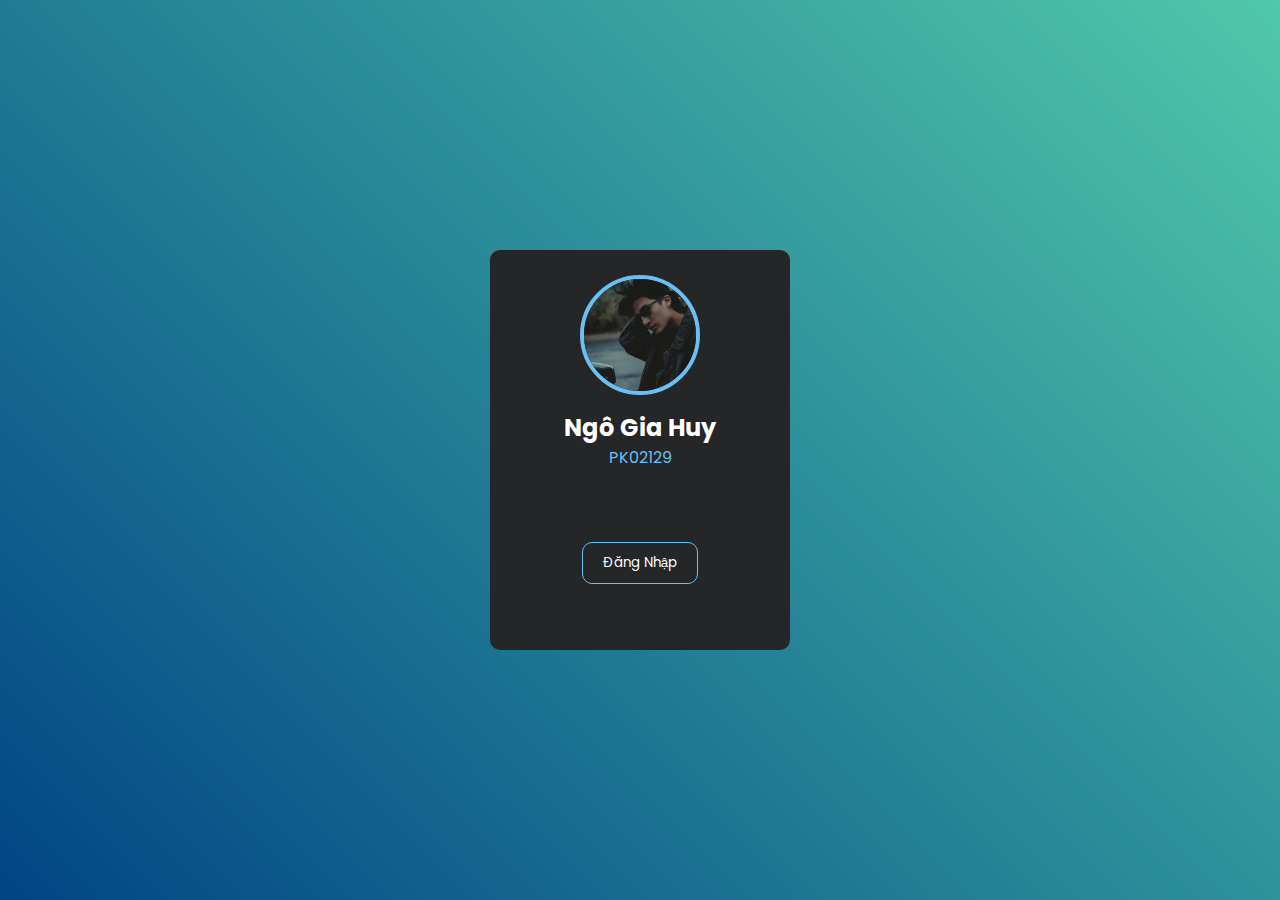
<file: index.html>
<!DOCTYPE html>
<html lang="en">
	<head>
		<meta charset="UTF-8" />
		<meta http-equiv="X-UA-Compatible" content="IE=edge" />
		<meta name="viewport" content="width=device-width, initial-scale=1.0" />
		<title>Profile Card</title>
		<link
			rel="stylesheet"
			href="https://cdnjs.cloudflare.com/ajax/libs/font-awesome/6.0.0-beta2/css/all.min.css"
			integrity="sha512-YWzhKL2whUzgiheMoBFwW8CKV4qpHQAEuvilg9FAn5VJUDwKZZxkJNuGM4XkWuk94WCrrwslk8yWNGmY1EduTA=="
			crossorigin="anonymous"
			referrerpolicy="no-referrer"
		/>
		<link rel="stylesheet" href="./css/index.css" />
	</head>
	<body>
        <form method="get" action="./login.html">
            <div class="card">
                <div class="card__img">
                    <img src="./img/Huy.jpg" alt="" />
                </div>
                <h2>Ngô Gia Huy</h2>
                <p>PK02129</p>
                <div class="card__social">
                    <a target="_black" href="https://www.facebook.com/profile.php?id=100004117450629">
                        <i class="fab fa-facebook-f"></i>
                    </a>
					<a target="_black" href="https://github.com/chaunhan/JS-Assignment">
						<i class="fab fa-github"></i>
					</a>
                </div>
                <button type="submit" >Đăng Nhập</button>
            </div>
        </form>
	</body>
</html>
</file>
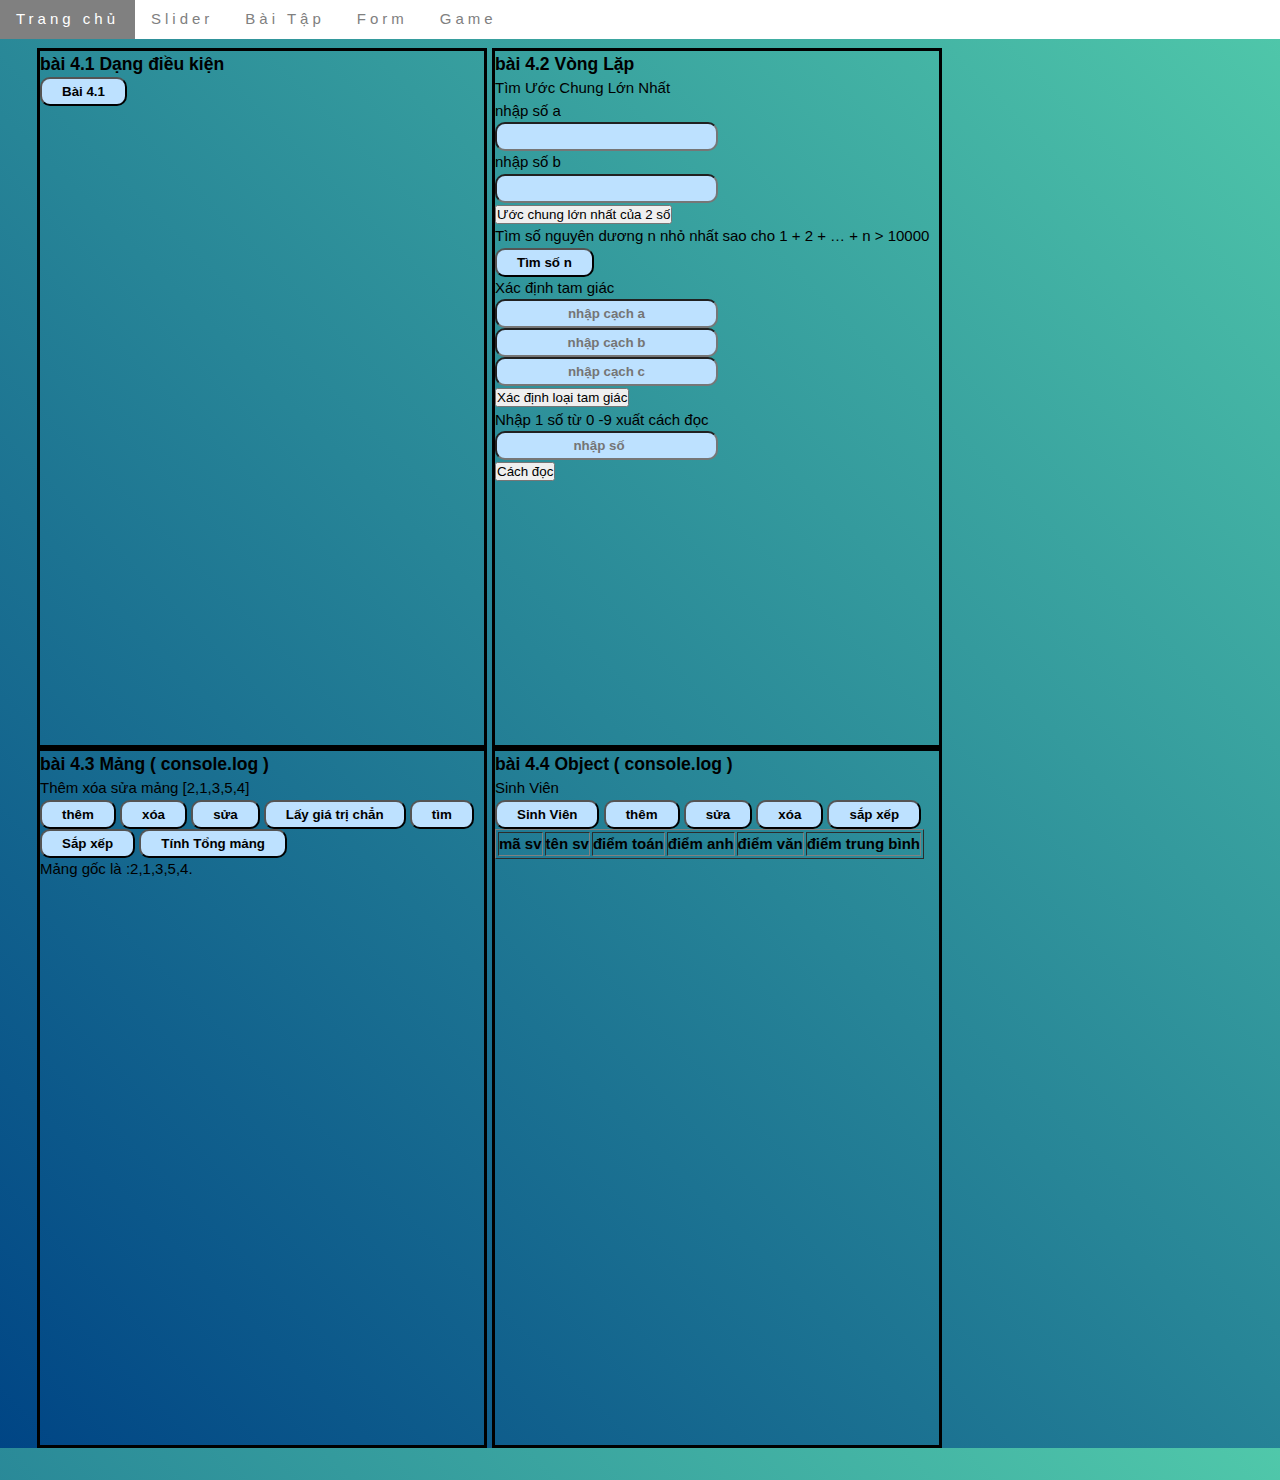
<file: baitap.html>
<!DOCTYPE html>
<html lang="en">
<head>
    <meta charset="UTF-8">
    <meta http-equiv="X-UA-Compatible" content="IE=edge">
    <meta name="viewport" content="width=device-width, initial-scale=1.0">
    <title>Document</title>
    <link rel="stylesheet" href="./css/baitap.css">
    <link rel="stylesheet" href="./css/card.css">
</head>
<body>
    <div class="top">
        <div class="bar">
            <a href="trangchu.html" class="top_bar button">Trang chủ</a>
            <a href="./slider.html" class="top_bar button">Slider</a>
            <a href="./baitap.html" class="top_bar button">Bài Tập</a>
            <a href="form.html" class="top_bar button">Form</a>
            <a href="game.html" class="top_bar button">Game</a>
        </div>
    </div>
    <div class="container content_padding" id="DashBoard">
    <div class="container">
        <div class="baitap">
            <h3>bài 4.1 Dạng điều kiện</h3>
            <div>
                <input type="button" value="Bài 4.1" onclick="bai4_1()">
            </div>
        </div>
        <div class="baitap">
            <h3>bài 4.2 Vòng Lặp</h3>
            <div>
                <p>Tìm Ước Chung Lớn Nhất</p>
                <p>nhập số a</p>
                <input type="number" id="a">
                <p>nhập số b</p>
                <input type="number" id="b">
                <div>
                    <button onclick="bUCLN();">Ước chung lớn nhất của 2 số</button>
                </div>
                <div>
                    <p> Tìm số nguyên dương n nhỏ nhất sao cho 1 + 2 + … + n > 10000</p>
                    <div>
                        <input type="button" value="Tìm số n" onclick="bai4_2()">
                    </div>
                    
                </div>
            </div>
            <div>
                <p>Xác định tam giác</p>
                <input type="text" placeholder="nhập cạch a" id="c1">
                <input type="text" placeholder="nhập cạch b" id="c2">
                <input type="text" placeholder="nhập cạch c" id="c3">
                <div>
                    <button onclick="tamgiac()">Xác định loại tam giác</button>
                </div>
            </div>
            <div>
                <p>Nhập 1 số từ 0 -9 xuất cách đọc</p>
                <input type="number" placeholder="nhập số" max="9" id="so">
                <div>
                    <button onclick="cachdoc()">Cách đọc</button>
                </div>
            </div>
        </div>
        <div class="baitap">
            <div>
            <h3>bài 4.3 Mảng ( console.log )</h3>
            </div>
            <p>Thêm xóa sửa mảng [2,1,3,5,4]</p>
            
            <div>
            <input type="button" value="thêm" onclick="them()">
            <input type="button" value="xóa" onclick="xoa()">
            <input type="button" value="sửa" onclick="sua()">
            <input type="button" value="Lấy giá trị chẳn" onclick="chan()">
            <input type="button" value="tìm" onclick="tim()">
            <input type="button" value="Sắp xếp" onclick="sapxep()">
            <input type="button" value="Tính Tổng mảng" onclick="tong()">
            </div>
            <div>
                <p id="mang"></p>
                <p id="mangadd"></p>
                <p id="mangdel"></p>
                <p id="mangsua"></p>
                <p id="mangchan"></p>
                <p id="mangtim"></p>
                <p id="mangsort"></p>
                <p id="mangtong"></p>
            </div>
            
        </div>
        <div class="baitap">
            <div>
            <h3>bài 4.4 Object ( console.log )</h3>
        </div>
            <p>Sinh Viên</p>
            <div>
                <input type="button" value="Sinh Viên" onclick="sinhvien()">
                <input type="button" value="thêm" onclick="themsv()">
                <input type="button" value="sửa" onclick="capnhat(arrSinhVien)">        
                <input type="button" value="xóa" onclick="xoasv(arrSinhVien)">
                <input type="button" value="sắp xếp" onclick="sxsv(arrSinhVien)">
            </div>
            <div>
                <table border="1" class="xuat">
                    <th>mã sv</th>
                    <th>tên sv</th>
                    <th>điểm toán</th>
                    <th>điểm anh</th>
                    <th>điểm văn</th>
                    <th>điểm trung bình</th>
                </table>
                <p id="sv"></p>
                <p id="sv"></p>
                <p id="sv"></p>
            </div>
        </div>
    </div>
</div>
</body>
<script src="./js/baitap.js"></script>
</html>
</file>
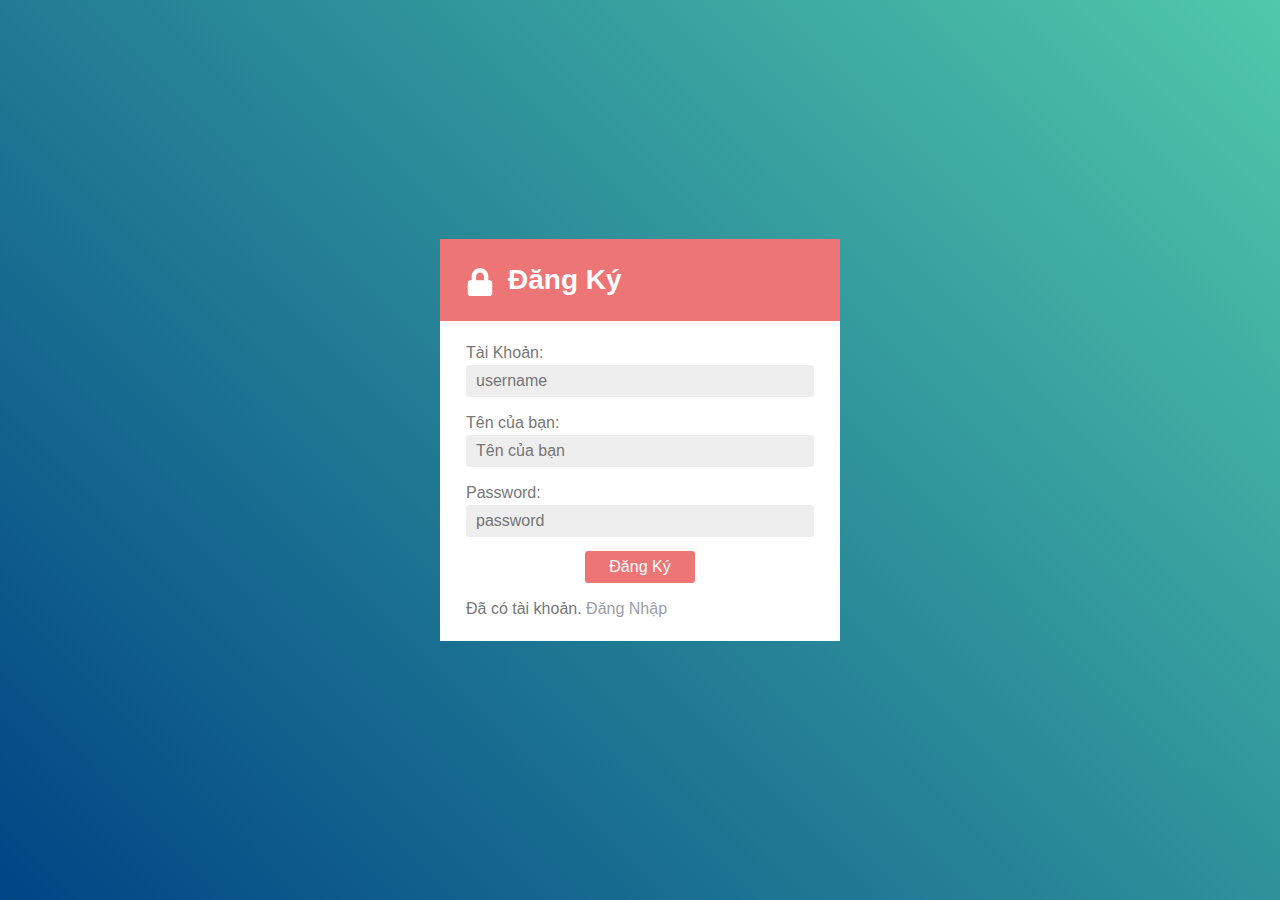
<file: dangky.html>
<!DOCTYPE html>
<html lang="en">
<head>
    <meta charset="UTF-8">
    <meta http-equiv="X-UA-Compatible" content="IE=edge">
    <meta name="viewport" content="width=device-width, initial-scale=1.0">
    <title>Đăng Ký</title>
    <link rel="stylesheet" href="./css/login.css">
    <script src="./js/register.js"></script>
    <script src="https://ajax.googleapis.com/ajax/libs/jquery/3.5.1/jquery.min.js"></script>
</head>
<body class="align">

    <div class="login">
  
      <header class="login__header">
        <h2><svg class="icon">
            <use xlink:href="#icon-lock" />
          </svg>Đăng Ký</h2>
      </header>
  
      <form class="login__form" id="signup-form" method="post" onsubmit="register();">
  
        <div>
          <label for="username">Tài Khoản:</label>
          <input type="username" id="username" name="username" placeholder="username">
        </div>

        <div>
            <label for="ten">Tên của bạn:</label>
            <input type="ten" id="ten" name="ten" placeholder="Tên của bạn">
        </div>

        <div>
          <label for="password">Password:</label>
          <input type="password" id="password" name="password" placeholder="password">
        </div>
        
        <div>
          <input class="button" type="submit" value="Đăng Ký">
        </div>
        <div>
          Đã có tài khoản. 
          <a href="./login.html" class="forgot-pass">Đăng Nhập</a>
          
        </div>
        
      </form>
  
    </div>
  
    <svg xmlns="http://www.w3.org/2000/svg" class="icons">
  
      <symbol id="icon-lock" viewBox="0 0 448 512">
        <path d="M400 224h-24v-72C376 68.2 307.8 0 224 0S72 68.2 72 152v72H48c-26.5 0-48 21.5-48 48v192c0 26.5 21.5 48 48 48h352c26.5 0 48-21.5 48-48V272c0-26.5-21.5-48-48-48zm-104 0H152v-72c0-39.7 32.3-72 72-72s72 32.3 72 72v72z" />
      </symbol>
  
    </svg>
  
  </body>
</html>
</file>
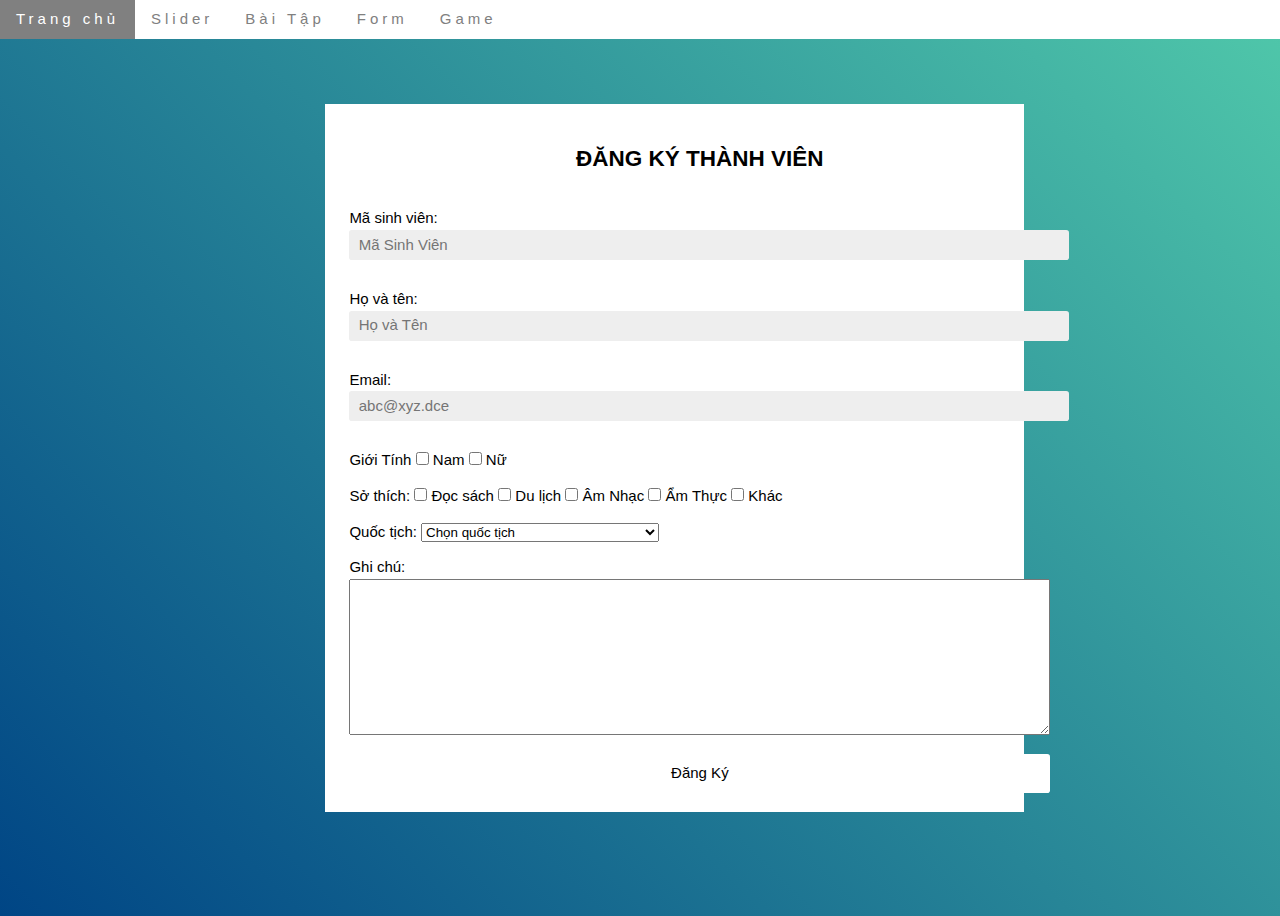
<file: form.html>
<!DOCTYPE html>
<html lang="en">
<head>
    <meta charset="UTF-8">
    <meta http-equiv="X-UA-Compatible" content="IE=edge">
    <meta name="viewport" content="width=device-width, initial-scale=1.0">
    <title>Form</title>
    <link rel="stylesheet" href="./css/trangchu.css">
    <link rel="stylesheet" href="./css/slider.css">
</head>
<body>
    <div class="top">
        <div class="bar">
            <a href="trangchu.html" class="top_bar button">Trang chủ</a>
            <a href="./slider.html" class="top_bar button">Slider</a>
            <a href="./baitap.html" class="top_bar button">Bài Tập</a>
            <a href="form.html" class="top_bar button">Form</a>
            <a href="game.html" class="top_bar button">Game</a>
        </div>
    </div>
    <div class="container">
        <form class="form" onsubmit="return validateForm(this)">
            <H2 style="text-align: center;">ĐĂNG KÝ THÀNH VIÊN</H2>
            <div>
                <label for="msv">Mã sinh viên:</label>
                <input type="msv" id="msv" name="msv" placeholder="Mã Sinh Viên">
                <p id="xmsv"></p>
            </div>
            <div>
                <label for="ten">Họ và tên:</label>
                <input type="ten" id="ten" name="ten" placeholder="Họ và Tên">
                <p></p>
            </div>
            <div>
                <label for="email">Email:</label>
                <input type="email" id="email" name="email" placeholder="abc@xyz.dce">
                <p></p>
            </div>
            <div>
                <label for="gioitinh">Giới Tính</label>
                <input type="checkbox" id="nam" name="Nam" value="Nam">
                <label for="nam"> Nam</label>
                <input type="checkbox" id="nu" name="nu" value="Nữ">
                <label for="nu"> Nữ</label>
            </div>
            <div class="checkbox" >
                <label for="sothich">Sở thích:</label>
                <input type="checkbox" id="docsach" name="DocSach" value="Đọc Sách">
                <label for="docsach"> Đọc sách</label>

                <input type="checkbox" id="dulich" name="DuLich" value="Du Lịch">
                <label for="dulich"> Du lịch</label>

                <input type="checkbox" id="amnhac" name="AmNhac" value="Âm Nhạc">
                <label for="amnhac"> Âm Nhạc</label>

                <input type="checkbox" id="amthuc" name="AmThuc" value="Ẩm Thực">
                <label for="amthuc"> Ẩm Thực</label>

                <input type="checkbox" id="khac" name="Khac" value="Khác">
                <label for="khac"> Khác</label>
            </div>
            <div class="checkbox">
                <label for="country">Quốc tịch:</label>      
        
                <select id="country" name="country">
                    <option value="none" >Chọn quốc tịch</option>
                    <option value="Afghanistan">Afghanistan</option>
                    <option value="Åland Islands">Åland Islands</option>
                    <option value="Albania">Albania</option>
                    <option value="Algeria">Algeria</option>
                    <option value="American Samoa">American Samoa</option>
                    <option value="United Arab Emirates">United Arab Emirates</option>
                    <option value="United Kingdom">United Kingdom</option>
                    <option value="United States">United States</option>
                    <option value="United States Minor Outlying Islands">United States Minor Outlying Islands</option>
                    <option value="Uruguay">Uruguay</option>
                    <option value="Uzbekistan">Uzbekistan</option>
                    <option value="Vanuatu">Vanuatu</option>
                    <option value="Venezuela">Venezuela</option>
                    <option value="Viet Nam">Viet Nam</option>
                    <option value="Virgin Islands, British">Virgin Islands, British</option>
                    <option value="Virgin Islands, U.S.">Virgin Islands, U.S.</option>
                    <option value="Wallis and Futuna">Wallis and Futuna</option>
                    <option value="Western Sahara">Western Sahara</option>
                    <option value="Yemen">Yemen</option>
                    <option value="Zambia">Zambia</option>
                    <option value="Zimbabwe">Zimbabwe</option>
                </select>
            </div>
            <div>
                <label for="ghichu">Ghi chú:</label>

                <textarea name="GhiChu" id="ghichu" cols="85" rows="10"></textarea>
                
            </div>
                <input class="button" type="submit" value="Đăng Ký" >
        </form>
    </div>
</body>
<script src="./js/form.js"></script>
</html>
</file>
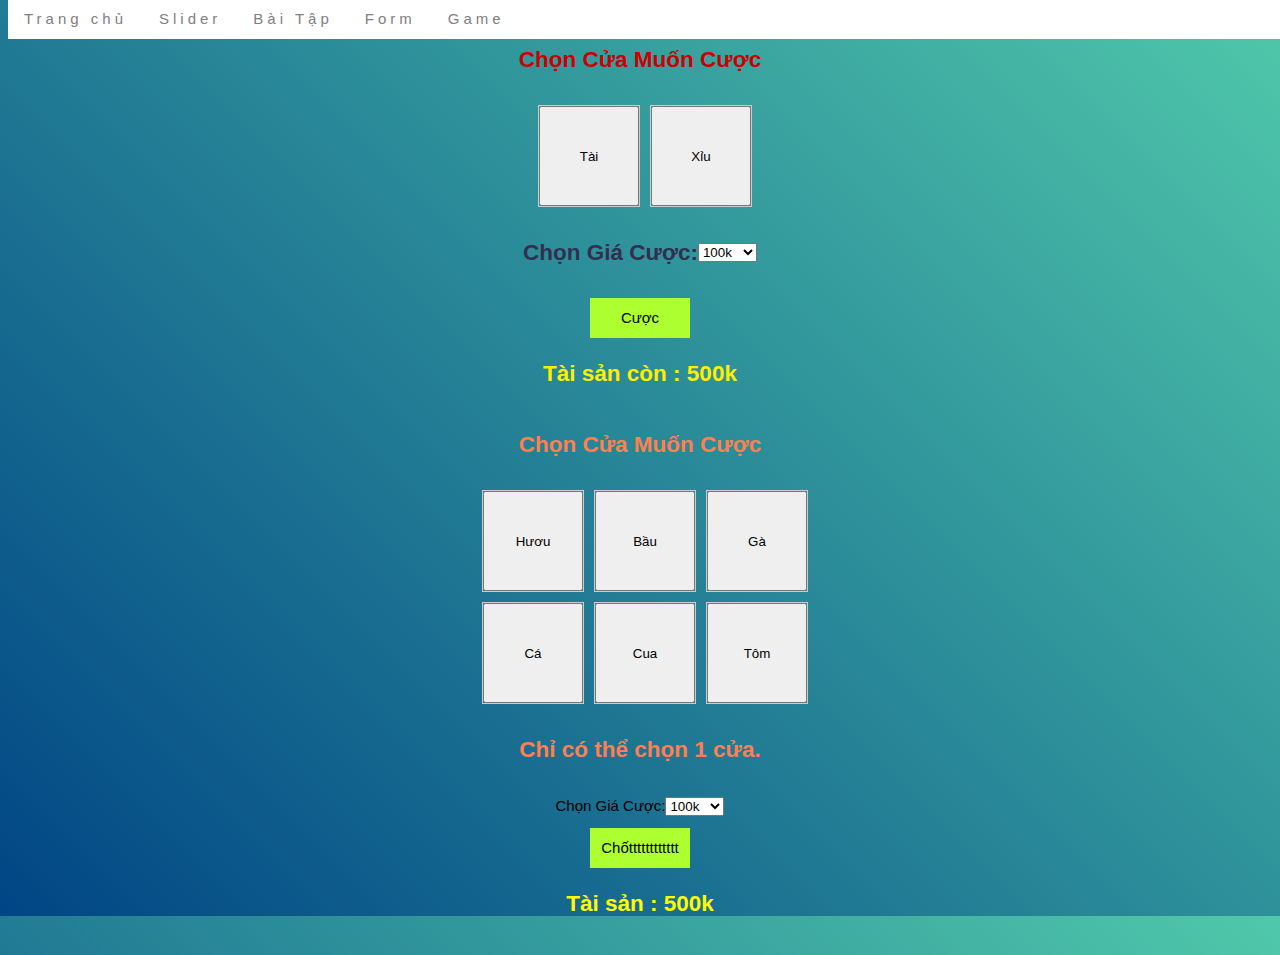
<file: game.html>
<!DOCTYPE html>
<html lang="en">
<head>
    <meta charset="UTF-8">
    <meta http-equiv="X-UA-Compatible" content="IE=edge">
    <meta name="viewport" content="width=device-width, initial-scale=1.0">
    <title>Tài xỉu</title>
    
    <link rel="stylesheet" href="./css/trangchu.css">
</head>
<style>
    .taixiu .row {
        display: flex;
        align-items: center;
        justify-content: center;
        margin-bottom: 10px;
    }
    .taixiu .row #But {
        height:40px;
        width: 100px;
        background-color: greenyellow;
        cursor:pointer;
    }
    .taixiu .row .item {
        width: 100px;
        height: 100px;
        border: 1px solid #ccc;
        text-align: center;
        margin-left: 10px;
        
    }
    .taixiu .item:hover{
        background-color: aqua;
    }
    .taixiu .kq{
        text-align: center;
        color: rgb(255, 238, 0);
    }
    button {
            text-align: center;
            width: 100px;
            height: 100px;
            cursor:pointer;
        }
    .baucua .row {
        display: flex;
        align-items: center;
        justify-content: center;
        margin-bottom: 10px;
    }
    .baucua .row #But {
        height:40px;
        width: 100px;
        background-color: greenyellow;
        cursor:pointer;
    }
    .baucua .row .item {
        width: 100px;
        height: 100px;
        border: 1px solid #ccc;
        text-align: center;
        margin-left: 10px;
        
    }
    .baucua .item:hover{
        background-color: aqua;
    }
    .baucua .kq{
        text-align: center;
        color: rgb(255, 251, 0);
    }
</style>
<body>
    <div class="top">
        <div class="bar">
            <a href="trangchu.html" class="top_bar button">Trang chủ</a>
            <a href="slider.html" class="top_bar button">Slider</a>
            <a href="baitap.html" class="top_bar button">Bài Tập</a>
            <a href="form.html" class="top_bar button">Form</a>
            <a href="game.html" class="top_bar button">Game</a>
        </div>
    </div>
<div class="container">
    <div class="taixiu">
        <div class="row">
            <h2 style="color: rgb(204, 0, 0);">Chọn Cửa Muốn Cược</h2> 
        </div>
        <div class="row">
            <div class="item">
                <button id="name" value="0" onclick="tai(this)">Tài</button>
            </div>
            <div class="item">
                <button id="name" value="1" onclick="xiu(this)">Xỉu</button>
            </div>
        </div>
        <div class="row">
            <label for="input2" style="color:rgb(50, 47, 79)"><h2>Chọn Giá Cược:</h2></label>
            <select id="input2" name="none">
                <option value="100">100k</option>
                <option value="200">200k</option>
                <option value="300">300k</option>
                <option value="400">400k</option>
                <option value="500">500k</option>
                <option value="1000">1000k</option>
            </select>
        </div>
        <div class="row">
            <input type="button" value="Cược" onclick="Cuoc()" id="But">
        </div>

        <div class="kq">
            <h2 id="bal"></h2>
            <h2 id="bal2"></h2>
            <h2 id="in"></h2>
            <h2 id="het"></h2>
            <h2 id="kq"></h2>
            <h2 id="out"></h2>
        </div>
    </div>
    <div class="baucua">
        <div class="row">
            <h2 style="color: coral;">Chọn Cửa Muốn Cược</h2> 
        </div>
        <div class="row">
            <div class="item">
                <button id="name" value="0" onclick="huou(this)">Hươu</button>
            </div>
            <div class="item">
                <button id="name" value="1" onclick="bau(this)">Bầu</button>
            </div>
            <div class="item">
                <button id="name" value="2" onclick="ga(this)">Gà</button>
            </div>
            
        </div>
        <div class="row">
            <div class="item">
                <button id="name" value="3" onclick="ca(this)">Cá</button>
            </div>
            <div class="item">
                <button id="name" value="4" onclick="cua(this)">Cua</button>
            </div>
            <div class="item">
                <button id="name" value="5" onclick="tom(this)">Tôm</button>
            </div>
            
        </div>
        <div class="row">
            <h2 style="color: coral;">Chỉ có thể chọn 1 cửa.</h2>
            
        </div>
        <div class="row">
            <label for="input5">Chọn Giá Cược:</label>
            <select id="input5" name="none">
                <option value="100">100k</option>
                <option value="200">200k</option>
                <option value="300">300k</option>
                <option value="400">400k</option>
                <option value="500">500k</option>
                <option value="1000">1000k</option>
            </select>
        </div>
        <div class="row">
            <input type="button" value="Chốtttttttttttt" onclick="Cuoc2()" id="But">
        </div>

        <div class="kq">
            <h2 id="balbs"></h2>
            <h2 id="bal2bs"></h2>
            <h2 id="inbs"></h2>
            <h2 id="hetbs"></h2>
            <h2 id="kqbs"></h2>
            <h2 id="outbs"></h2>
        </div>
        
    </div>

</body>
<script src="./js/taixiu.js"></script>
<script src="./js/baucua.js"></script>
</html>
</file>
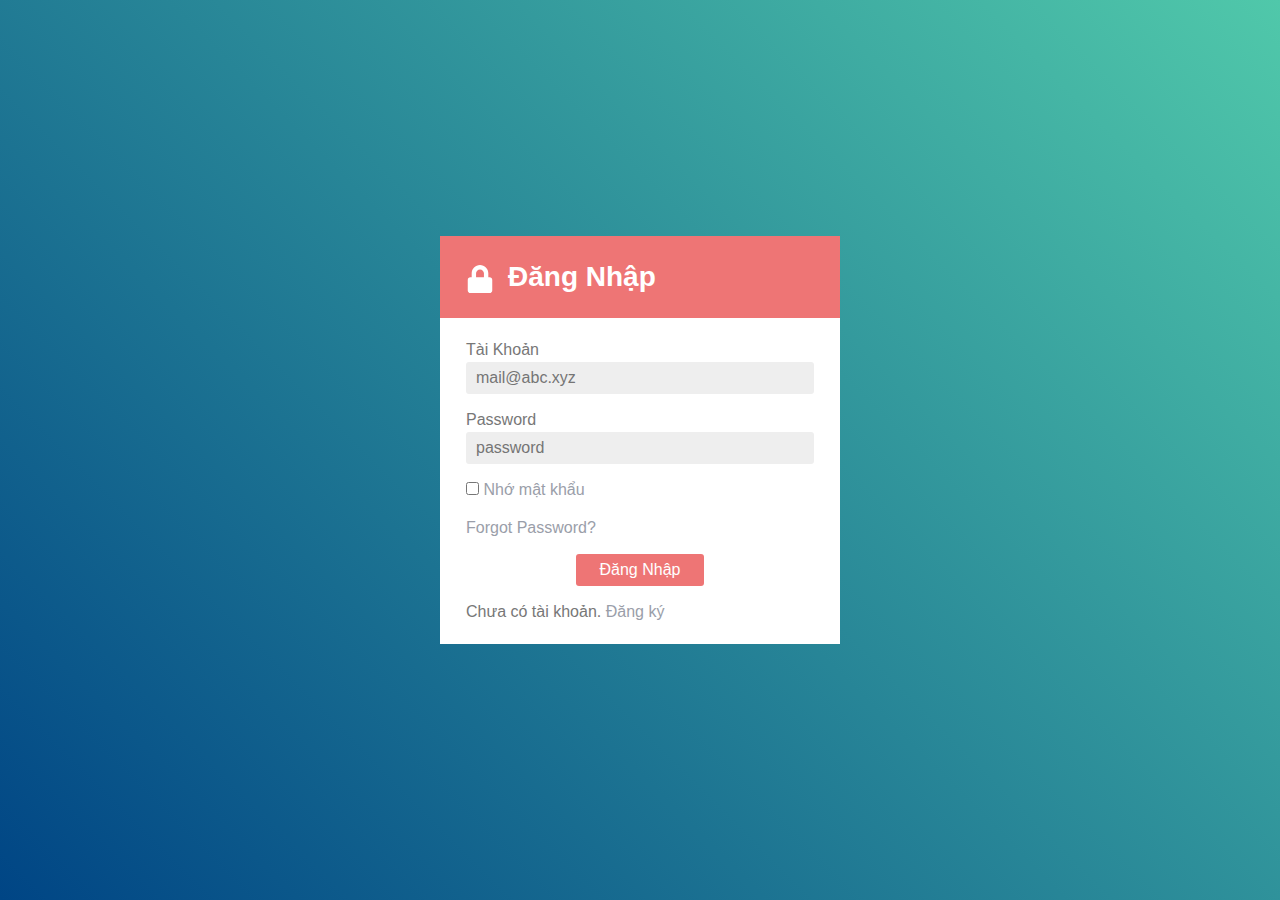
<file: login.html>
<!DOCTYPE html>
<html lang="en">
<head>
    <meta charset="UTF-8">
    <meta http-equiv="X-UA-Compatible" content="IE=edge">
    <meta name="viewport" content="width=device-width, initial-scale=1.0">
    <title>Login</title>
    <link rel="stylesheet" href="./css/login.css">
    <script src="./js/register.js"></script>
    <script src="https://ajax.googleapis.com/ajax/libs/jquery/3.5.1/jquery.min.js"></script>
</head>
<body class="align">

    <div class="login">
  
      <header class="login__header">
        <h2><svg class="icon">
            <use xlink:href="#icon-lock" />
          </svg>Đăng Nhập</h2>
      </header>
  
      <form class="login__form" id="login-form">
  
        <div>
          <label for="username">Tài Khoản</label>
          <input type="username" id="username" name="username" placeholder="mail@abc.xyz">
        </div>
  
        <div>
          <label for="password">Password</label>
          <input type="password" id="password" name="password" placeholder="password">
        </div>
        <div class="form-group checkbox">
            <input type="checkbox">
            <label>Nhớ mật khẩu</label>
        </div>
        <a href="" class="forgot-pass">Forgot Password?</a>
  
        <div>
          <input class="button" type="submit" value="Đăng Nhập" onclick="DangNhap()">
        </div>

        <div>
        Chưa có tài khoản. 
          <a href="./dangky.html" class="forgot-pass">Đăng ký</a>
        </div>
      </form>
  
    </div>
  
    <svg xmlns="http://www.w3.org/2000/svg" class="icons">
  
      <symbol id="icon-lock" viewBox="0 0 448 512">
        <path d="M400 224h-24v-72C376 68.2 307.8 0 224 0S72 68.2 72 152v72H48c-26.5 0-48 21.5-48 48v192c0 26.5 21.5 48 48 48h352c26.5 0 48-21.5 48-48V272c0-26.5-21.5-48-48-48zm-104 0H152v-72c0-39.7 32.3-72 72-72s72 32.3 72 72v72z" />
      </symbol>
  
    </svg>
  
  </body>
  

</html>
</file>
<file: css/index.css>
@import url('https://fonts.googleapis.com/css?family=Poppins:400,500,600,700&display=swap');

:root {
	--color: #6ac0f2;
}

* {
	margin: 0;
	padding: 0;
	box-sizing: border-box;
	font-family: 'Poppins', sans-serif;
}

body {
	height: 100vh;
	background: linear-gradient(45deg, #004585, #50c8aa);
	display: flex;
	justify-content: center;
	align-items: center;
}

.card {
	width: 300px;
	height: 400px;
	border-radius: 10px;
	text-align: center;
	background-color: #242628;
	overflow: hidden;
	margin: 0 30px;
}

.card__img {
	width: 120px;
	height: 120px;
	overflow: hidden;
	transition: 0.25s;
	margin: 0 auto;
	transform: translateY(25px);
	border-radius: 50%;
	border: 4px solid var(--color);
	cursor: pointer;
}

.card__img:hover {
	width: 100%;
	height: 100%;
	border-radius: unset;
	border: unset;
	transform: unset;
}

img {
	width: 100%;
	height: 100%;
	object-fit: cover;
	object-position: center;
}

h2 {
	color: white;
	margin-top: 40px;
}

p {
	color: var(--color);
}

.card__social a {
	text-decoration: none;
	color: white;
	margin: 25px 20px 40px;
	display: inline-block;
	font-size: 18px;
	transition: 0.25s;
}

.card__social a:hover {
	color: var(--color);
}

button {
	outline: none;
	border: none;
	color: white;
	background-color: transparent;
	border: 1px solid var(--color);
	padding: 10px 20px;
	border-radius: inherit;
	cursor: pointer;
	transition: 0.25s;
}

button:hover {
	background-color: var(--color);
}
</file>
<file: css/baitap.css>
body{
    font-family:Verdana,sans-serif;
    font-size:15px;
    line-height:1.5;
    height: 100vh;
	background: linear-gradient(45deg, #004585, #50c8aa);
}


h1{
    font-size:36px;
    font-family:"Segoe UI",Arial,sans-serif;
    font-weight:400;
    margin:10px 0
}

.top{
    top:0;
    position:fixed;
    width: 100%;
    background-color: #fff;
    z-index:1;
}

.bar{
    overflow:hidden;
    color: grey;
    background-color: #fff;
    letter-spacing:4px;
    float: left;
}

.top_bar{
    padding:8px 16px;
    float:left;
    width:auto;
    border:none;
    display:block;
    outline:0
}

.bar:before,.bar:after, .container:after, .container:before{
    content:"";
    display:table;
    clear:both;
}

.button{
    border:none;
    display:inline-block;
    padding:8px 16px;
    vertical-align:middle;
    overflow:hidden;
    text-decoration:none;
    color:inherit;
    background-color:inherit;
    text-align:center;
    cursor:pointer;
    white-space:nowrap
}
       
.top_bar .button{
    white-space:normal;
}
.button:hover{
    color:#fff;
    background-color:grey
}
.bar1{
    overflow:hidden;
    color: grey;
    background-color: #fff;
    letter-spacing:4px;
    float: right;
}
.content{
    margin-left:auto;
    margin-right:auto;
    max-width:980px
}
.container{
    padding:16px
}

.content_padding{
    padding-top:32px
}
.baitap {
    width: 450px;
    height: 700px;
    display: inline-flexbox;
    color: black;
    float: left;
    background-color: inherit;
    margin-left: 5px;
    border: 3px solid black;
}
input {
    background-color: #bde1ff;
    border-radius: 10px;
    padding: 5px 20px;
    text-align: center;
    font-weight: bold;
    color: black;
}
</file>
<file: css/card.css>
@import url('https://fonts.googleapis.com/css2?family=Poppins:wght@400;500;600&display=swap');


* {
	padding: 0;
	margin: 0;
	box-sizing: border-box;
}

.card {
	margin: 120px auto;
	width: 320px;
	height: 400px;
	background-color: #272d40;
	border-radius: 15px;
	padding: 40px 20px;
	color: white;
	position: relative;
	float: left;
	margin-left: 50px;
}

.card__img {
	width: 90%;
	transition: 0.5s;
}

img {
	width: 100%;
	height: 100%;
	object-fit: cover;
	object-position: center;
}

.card:hover .card__img {
	transform: translateY(-90px) rotate(-20deg);
}

.card__title {
	color: var(--primary-color);
	transition: 0.5s;
	text-align: center;
}

.card__price {
	font-weight: 600;
	font-size: 26px;
	transition: 0.5s;
	text-align: center;
}

.card:hover .card__title {
	transform: translate(-40px, -72px);
}

.card:hover .card__price {
	transform: translate(-112px, -72px);
}

.card__size,

.card__action {
	opacity: 0;
	visibility: hidden;
	transition: 0.5s;
}

.card__size {
	margin-top: 100px;
}

.card:hover .card__size {
	margin-top: -30px;
}

.card:hover .card__size,
.card:hover .card__action {
	transition-delay: 0.2s;
	opacity: 1;
	visibility: visible;
}

.card__size{
	display: flex;
	align-items: center;
	margin-bottom: 15px;
}

.card__size h3{
	font-weight: unset;
	margin-right: 12px;
}

.card__size span {
	padding: 2px 10px;
	background-color: #dadada;
	margin: 0 5px;
	border-radius: 5px;
	color: #272d40;
	cursor: pointer;
}



.card__action button {
	padding: 10px 20px;
	outline: none;
	border: none;
	background-color: var(--primary-color);
	border-radius: 5px;
	cursor: pointer;
	color: white;
	margin-right: 7px;
	font-weight: 600;
	transition: 0.25s;
}

.card__action button:hover {
	transform: scale(0.9);
}


.like, .cart {
	font-size: 25px;
	position: absolute;
	top: 12px;
	left: 20px;
	cursor: pointer;
	z-index: 2;
}

.cart {
	left: unset;
	right: 20px;
}
</file>
<file: css/trangchu.css>
body{
    font-family:Verdana,sans-serif;
    font-size:15px;
    line-height:1.5;
    height: 100vh;
	background: linear-gradient(45deg, #004585, #50c8aa);
}


h1{
    font-size:36px;
    font-family:"Segoe UI",Arial,sans-serif;
    font-weight:400;
    margin:10px 0
}

.top{
    top:0;
    position:fixed;
    width: 100%;
    background-color: #fff;
    z-index:1;
}

.bar{
    overflow:hidden;
    color: grey;
    background-color: #fff;
    letter-spacing:4px;
    float: left;
}

.top_bar{
    padding:8px 16px;
    float:left;
    width:auto;
    border:none;
    display:block;
    outline:0
}

.bar:before,.bar:after, .container:after, .container:before{
    content:"";
    display:table;
    clear:both;
}

.button{
    border:none;
    display:inline-block;
    padding:8px 16px;
    vertical-align:middle;
    overflow:hidden;
    text-decoration:none;
    color:inherit;
    background-color:inherit;
    text-align:center;
    cursor:pointer;
    white-space:nowrap
}
       
.top_bar .button{
    white-space:normal;
}
.button:hover{
    color:#fff;
    background-color:grey
}
.bar1{
    overflow:hidden;
    color: grey;
    background-color: #fff;
    letter-spacing:4px;
    float: right;
}
.content{
    margin-left:auto;
    margin-right:auto;
    max-width:980px
}
.container{
    padding:16px
}

.content_padding{
    padding-top:32px
}
.tab_bar{
    float: left;
    position:fixed;
    z-index: 1;
}
.menu{
    padding:0px;
    margin:5px;
    list-style:none;
    border-radius:3px;
    background-color: rgb(236, 236, 236);
    box-shadow:0 0 2px rgb(255, 255, 255);
    width: 200px;
}

.menu a{
    display: block;
    border-bottom: 1px solid black ;
    color: black;
    font-family:Verdana,sans-serif;
    font-variant: small-caps;
    font-size: larger;
    text-decoration: none;
    padding: 8px 5px 8px 30px;
}

.menu a:hover{
    background: url('bullet.png') no-repeat 10px center;
    border-bottom: 1px dotted white;
    background-color: rgb(161, 161, 161);
    color: white;
    font-weight: bold;
}
.main_content{
    max-width: 2000px;
    margin-top: 46px;
    margin-left:auto;
    margin-right:auto;
    min-height: 500px;
}
.Title{
    display: block;
    text-align: center;
    color: rgb(0, 0, 0);
}
.container{
    width: 900px;
    margin: auto;
}
#products {
    float: left;
    width: 350px;
    margin: 32px;
    border: 1px solid goldenrod;
    padding: 10px;
    text-align: center;
    overflow: hidden;
}
#products a {
    color: white;
    margin-left: 15px;
    text-decoration: none;
    padding: 10px 20px;
}

#products a.active {
    border-radius: 5px;
    background-color: black;
}

#products input[type="submit"] {
    color: aliceblue;
    border: none;
    padding: 5px 10px;
    border-radius: 5px;
    background-color: lightgreen;
    cursor: pointer;
}

#products a:hover {
    font-style: italic;
    font-weight: 800;
    background-color: rgb(189, 189, 189);
    color: #000;
}
.logout input{
    border:none;
    display:inline-block;
    padding:8px 16px;
    vertical-align:middle;
    overflow:hidden;
    text-decoration:none;
    color:inherit;
    text-align:center;
    cursor:pointer;
    white-space:nowrap
}
input {
    background-image: none;
    border: none;
    font: inherit;
    margin: 0;
    padding: 0;
    transition: all 0.3s;
  }
.form {
    background-color: #ffffff;
    color: black;
    display: grid;
    gap: 0.875em;
    padding: 1.25em 1.625em;
    width: 650px;
    align-items: center;
    margin-left: 15%;
}
.form input {
    border-radius: 0.1875em;
}
.form input[type="msv"],
.form input[type="ten"],
.form input[type="email"],
.form input[id="sothich"] {
    background-color: #eee;
    color: #777;
    padding: 0.25em 0.625em;
    display: inherit;
    width: 100%;
}
.form.checkbox{
    width: 130px;
    margin-top: 0;
    display: inline-block;
}
.form.checkbox label{
      color: #9A9EA9;
      font-weight: normal;
}
.form.checkbox input[type=checkbox]{
      margin-left: 0;
}
  
.form button {
    display: block;
    margin: 0 auto;
}
#tk {
    width: fit-content;
    height: 30px;
    justify-self: center;
    border-radius: 7px;
    margin-bottom: 5px;
}
</file>
<file: css/slider.css>
:root {
	--color: #6ac0f2;
}
body {
	height: 100vh;
	background: linear-gradient(45deg, #004585, #50c8aa);
	display: flex;
	justify-content: center;
	align-items: center;
}

.slider {
    display: flex;
    justify-content: center;
    align-items: center;
    text-align: center;
    background-color: #242628;
}
.slider img {
    width: 700px;
    height: 580px;
}
.slider button {
    height: 50px;
    width: 50px;
    outline: none;
	border: none;
	color: white;
	background-color: transparent;
	border: 1px solid var(--color);
	padding: 10px 20px;
	border-radius: inherit;
	cursor: pointer;
	transition: 0.25s;
    margin: 5px;
    
}
.slider button:hover {
	background-color: var(--color);
}
.slider .count {
    position:absolute;
    top:90%;left:50%;
    transform:translate(-50%,-50%);
    -ms-transform:translate(-50%,-50%);
}
</file>
<file: css/login.css>
@use postcss-preset-env {
    stage: 0;
  }
  * {
    box-sizing: inherit;
  }
  
  html {
    box-sizing: border-box;
  }
  
  body {
    font-family: 'Varela Round', sans-serif;
    line-height: 1.5;
    margin: 0;
    min-block-size: 100vh;
    padding: 5vmin;
    height: 100vh;
	  background: linear-gradient(45deg, #004585, #50c8aa);
	  display: flex;
	  justify-content: center;
	  align-items: center;
  }
  
  h2 {
    font-size: 1.75rem;
  }
  
  input {
    background-image: none;
    border: none;
    font: inherit;
    margin: 0;
    padding: 0;
    transition: all 0.3s;
  }
  
  svg {
    height: auto;
    max-width: 100%;
    vertical-align: middle;
  }
  
  .align {
    display: grid;
    place-items: center;
  }
  
  .button {
    background-color: #ee7575;
    color: #fff;
    padding: 0.25em 1.5em;
  }
  
  .button:focus,
  .button:hover {
    background-color: #1f1e1e;
  }
  
  .icons {
    display: none;
  }
  
  .icon {
    fill: currentcolor;
    display: inline-block;
    height: 1em;
    width: 1em;
  }
  
  .login {
    width: 400px;
    margin-top: -20px;
  }
  
  .login__header {
    background-color: #ee7575;
    color: #fff;
    padding: 1.25em 1.625em;
  }
  
  .login__header :first-child {
    margin-top: 0;
  }
  
  .login__header :last-child {
    margin-bottom: 0;
  }
  
  .login h2 .icon {
    margin-right: 14px;
  }
  
  .login__form {
    background-color: #fff;
    color: #777;
    display: grid;
    gap: 0.875em;
    padding: 1.25em 1.625em;
  }
  
  .login input {
    border-radius: 0.1875em;
  }
  
  .login input[type="username"],
  .login input[type="password"],
  .login input[type="ten"] {
    background-color: #eee;
    color: #777;
    padding: 0.25em 0.625em;
    width: 100%;
  }
  
  .login input[type="submit"] {
    display: block;
    margin: 0 auto;
  }
  
  .form-group.checkbox{
    width: 130px;
    margin-top: 0;
    display: inline-block;
  }
  .form-group.checkbox label{
      color: #9A9EA9;
      font-weight: normal;
  }
  .form-group.checkbox input[type=checkbox]{
      margin-left: 0;
  }
  .modal-body .forgot-pass{
      color: #7F7FD5;
      font-size: 13px;
      text-align: right;
      width: calc(100% - 135px);
      margin: 2px 0;
      display: inline-block;
      vertical-align: top;
      transition: all 0.3s ease 0s;
  }
  .forgot-pass{
    text-decoration: none;
    color: #9A9EA9;
  }
  .forgot-pass:hover{
      color: black;
  }
</file>
